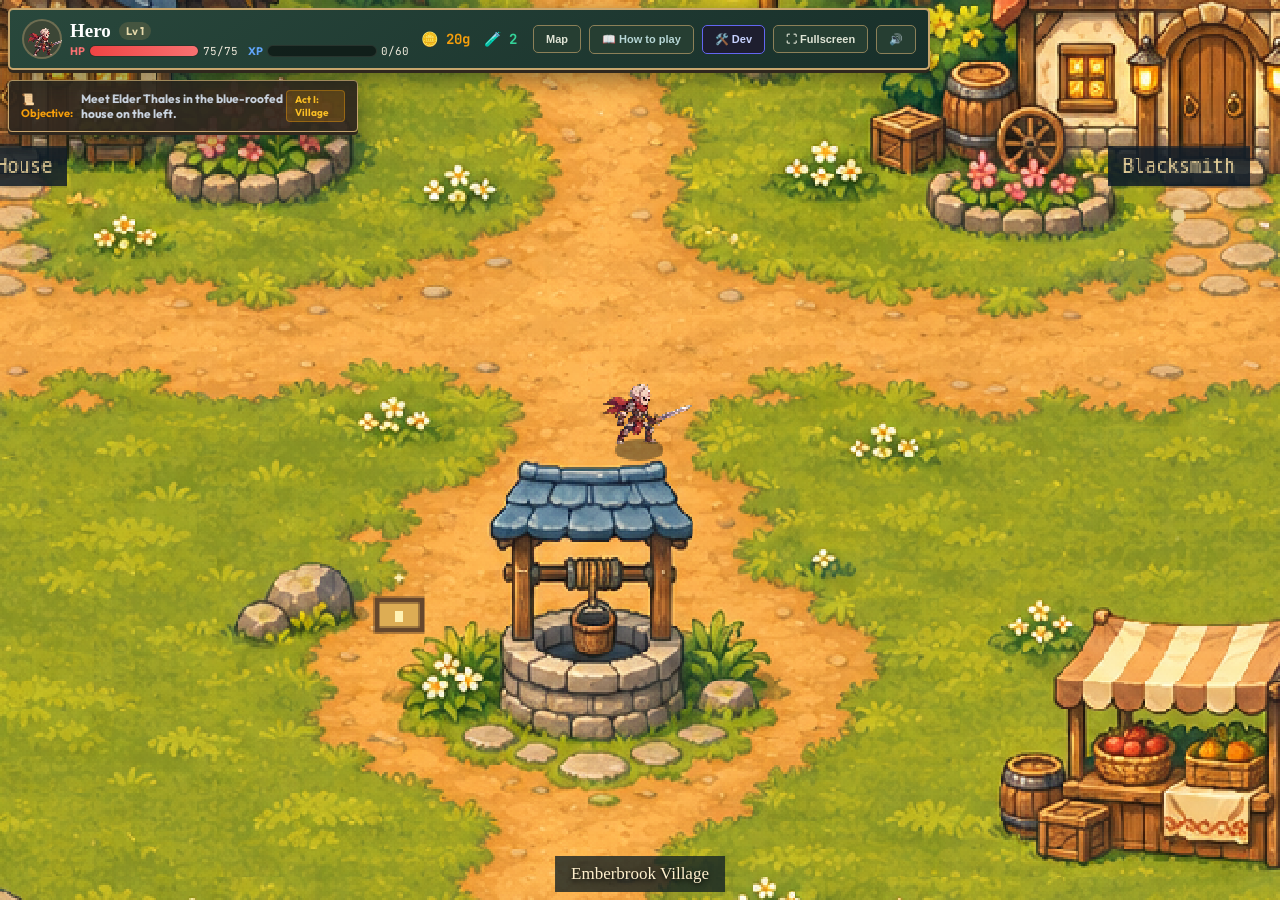
<file: index.html>
<!DOCTYPE html>
<html lang="en">

<head>
  <meta charset="UTF-8">
  <meta name="viewport" content="width=device-width, initial-scale=1.0, viewport-fit=cover">
  <title>Emberbrook: The Lost Harvest — Gameplay Prototype</title>
  <link rel="preconnect" href="https://fonts.googleapis.com">
  <link rel="preconnect" href="https://fonts.gstatic.com" crossorigin>
  <link
    href="https://fonts.googleapis.com/css2?family=Press+Start+2P&family=Outfit:wght@400;500;600;700;800&family=JetBrains+Mono:wght@400;600;700&display=swap"
    rel="stylesheet">
  <style>
    :root {
      --bg-dark: #0f141c;
      --bg-panel: #18202c;
      --bg-card: #222d3d;
      --border-color: #33445c;
      --primary: #3b82f6;
      --primary-glow: rgba(59, 130, 246, 0.4);
      --accent-gold: #f59e0b;
      --accent-red: #ef4444;
      --accent-green: #10b981;
      --accent-purple: #8b5cf6;
      --accent-cyan: #06b6d4;
      --text-main: #f1f5f9;
      --text-muted: #94a3b8;
    }

    * {
      box-sizing: border-box;
      margin: 0;
      padding: 0;
      user-select: none;
      -webkit-user-select: none;
      -webkit-tap-highlight-color: transparent;
    }

    body {
      background-color: var(--bg-dark);
      color: var(--text-main);
      font-family: 'Outfit', sans-serif;
      min-height: 100vh;
      display: flex;
      flex-direction: column;
      align-items: center;
      justify-content: flex-start;
      overflow-x: hidden;
    }

    /* Pixel Headers */
    .pixel-font {
      font-family: 'Press Start 2P', monospace;
      letter-spacing: 0.5px;
    }

    .mono-font {
      font-family: 'JetBrains Mono', monospace;
    }

    /* App Container */
    #game-container {
      width: 100%;
      max-width: 860px;
      padding: 12px;
      display: flex;
      flex-direction: column;
      gap: 12px;
    }

    /* Top Navigation / Stats Bar */
    .top-bar {
      background: var(--bg-panel);
      border: 2px solid var(--border-color);
      border-radius: 12px;
      padding: 10px 16px;
      display: flex;
      justify-content: space-between;
      align-items: center;
      flex-wrap: wrap;
      gap: 8px;
      box-shadow: 0 4px 12px rgba(0, 0, 0, 0.3);
    }

    .hero-summary {
      display: flex;
      align-items: center;
      gap: 12px;
    }

    .hero-avatar {
      font-size: 28px;
      background: var(--bg-card);
      border: 2px solid var(--border-color);
      width: 48px;
      height: 48px;
      border-radius: 10px;
      display: flex;
      align-items: center;
      justify-content: center;
    }

    .hero-meta {
      display: flex;
      flex-direction: column;
      gap: 2px;
    }

    .hero-name-row {
      display: flex;
      align-items: center;
      gap: 8px;
    }

    .hero-name {
      font-weight: 700;
      font-size: 16px;
      color: #fff;
    }

    .badge-level {
      background: var(--primary);
      color: white;
      font-size: 11px;
      padding: 2px 7px;
      border-radius: 20px;
      font-weight: 700;
    }

    .bars-row {
      display: flex;
      gap: 10px;
      align-items: center;
      font-size: 12px;
    }

    .stat-bar-container {
      width: 110px;
      height: 12px;
      background: rgba(0, 0, 0, 0.5);
      border-radius: 6px;
      overflow: hidden;
      border: 1px solid rgba(255, 255, 255, 0.15);
      position: relative;
    }

    .stat-bar-fill {
      height: 100%;
      transition: width 0.3s ease;
    }

    .hp-fill {
      background: linear-gradient(90deg, #ef4444, #f87171);
    }

    .xp-fill {
      background: linear-gradient(90deg, #3b82f6, #60a5fa);
    }

    .top-actions {
      display: flex;
      align-items: center;
      gap: 8px;
    }

    .btn {
      background: var(--bg-card);
      border: 1.5px solid var(--border-color);
      color: var(--text-main);
      padding: 7px 12px;
      border-radius: 8px;
      font-size: 13px;
      font-weight: 600;
      cursor: pointer;
      display: inline-flex;
      align-items: center;
      gap: 6px;
      transition: all 0.15s ease;
      touch-action: manipulation;
    }

    .btn:hover {
      background: #2a374a;
      border-color: #4b6284;
      transform: translateY(-1px);
    }

    .btn:active {
      transform: translateY(1px);
    }

    .btn-primary {
      background: #2563eb;
      border-color: #3b82f6;
      color: #fff;
      box-shadow: 0 0 10px var(--primary-glow);
    }

    .btn-primary:hover {
      background: #1d4ed8;
      border-color: #60a5fa;
    }

    .btn-accent {
      background: #b45309;
      border-color: #f59e0b;
      color: #fff;
    }

    .btn-accent:hover {
      background: #d97706;
    }

    .btn-math {
      background: #5b21b6;
      border-color: #8b5cf6;
      color: #e0e7ff;
    }

    .btn-math:hover {
      background: #6d28d9;
    }

    /* Quest Banner */
    .quest-banner {
      background: linear-gradient(90deg, rgba(30, 41, 59, 0.95), rgba(15, 23, 42, 0.95));
      border: 1px solid #334155;
      border-left: 4px solid var(--accent-gold);
      border-radius: 8px;
      padding: 8px 14px;
      display: flex;
      justify-content: space-between;
      align-items: center;
      font-size: 13px;
    }

    .quest-title {
      font-weight: 700;
      color: var(--accent-gold);
      display: flex;
      align-items: center;
      gap: 6px;
    }

    .quest-desc {
      color: #cbd5e1;
    }

    /* Main Viewport & Map */
    .viewport-card {
      background: var(--bg-panel);
      border: 2px solid var(--border-color);
      border-radius: 14px;
      padding: 12px;
      display: flex;
      flex-direction: column;
      align-items: center;
      gap: 12px;
      box-shadow: 0 8px 24px rgba(0, 0, 0, 0.4);
      position: relative;
    }

    #canvas-wrapper {
      position: relative;
      width: 100%;
      max-width: 720px;
      aspect-ratio: 12 / 9;
      background: #000;
      border-radius: 10px;
      overflow: hidden;
      border: 2px solid #2d3c52;
      box-shadow: inset 0 0 20px rgba(0, 0, 0, 0.8);
    }

    #gameCanvas {
      width: 100%;
      height: 100%;
      display: block;
      image-rendering: pixelated;
    }

    /* Interaction floating toast */
    #interact-toast {
      position: absolute;
      bottom: 16px;
      left: 50%;
      transform: translateX(-50%);
      background: rgba(15, 23, 42, 0.92);
      border: 2px solid var(--accent-gold);
      color: #fff;
      padding: 6px 14px;
      border-radius: 20px;
      font-size: 12px;
      font-weight: 700;
      pointer-events: none;
      display: none;
      align-items: center;
      gap: 6px;
      animation: bounce 1s infinite alternate;
      box-shadow: 0 4px 12px rgba(0, 0, 0, 0.6);
    }

    @keyframes bounce {
      0% {
        transform: translate(-50%, 0);
      }

      100% {
        transform: translate(-50%, -4px);
      }
    }

    /* Controls & Hotbar */
    .controls-panel {
      width: 100%;
      max-width: 720px;
      display: flex;
      justify-content: space-between;
      align-items: center;
      flex-wrap: wrap;
      gap: 12px;
      background: var(--bg-card);
      border: 1px solid var(--border-color);
      border-radius: 10px;
      padding: 10px 16px;
    }

    .key-hints {
      font-size: 12px;
      color: var(--text-muted);
      display: flex;
      align-items: center;
      gap: 12px;
      flex-wrap: wrap;
    }

    .kbd {
      background: #0f172a;
      border: 1px solid #475569;
      border-bottom: 2px solid #334155;
      padding: 2px 6px;
      border-radius: 4px;
      color: #e2e8f0;
      font-size: 11px;
      font-family: monospace;
      font-weight: bold;
    }

    /* On-Screen D-Pad for Mobile */
    .d-pad {
      display: grid;
      grid-template-columns: repeat(3, 44px);
      grid-template-rows: repeat(3, 44px);
      gap: 4px;
    }

    .d-btn {
      background: #1e293b;
      border: 1.5px solid #3b4b66;
      color: #fff;
      font-size: 16px;
      font-weight: bold;
      border-radius: 8px;
      display: flex;
      align-items: center;
      justify-content: center;
      cursor: pointer;
      touch-action: manipulation;
    }

    .d-btn:active {
      background: var(--primary);
    }

    /* MODAL WINDOWS (Forge, Battle, Math, Dialogue, Cast, Credits) */
    .modal-overlay {
      position: fixed;
      top: 0;
      left: 0;
      width: 100vw;
      height: 100vh;
      background: rgba(0, 0, 0, 0.85);
      backdrop-filter: blur(4px);
      display: none;
      align-items: center;
      justify-content: center;
      z-index: 1000;
      padding: 16px;
    }

    .modal-box {
      background: var(--bg-panel);
      border: 2px solid var(--border-color);
      border-radius: 16px;
      width: 100%;
      max-width: 680px;
      max-height: 90vh;
      overflow-y: auto;
      padding: 20px;
      display: flex;
      flex-direction: column;
      gap: 16px;
      box-shadow: 0 16px 36px rgba(0, 0, 0, 0.7);
      position: relative;
      animation: modalPop 0.2s cubic-bezier(0.16, 1, 0.3, 1);
    }

    @keyframes modalPop {
      0% {
        transform: scale(0.92);
        opacity: 0;
      }

      100% {
        transform: scale(1);
        opacity: 1;
      }
    }

    .modal-header {
      display: flex;
      justify-content: space-between;
      align-items: center;
      border-bottom: 1.5px solid var(--border-color);
      padding-bottom: 12px;
    }

    .modal-title {
      font-size: 18px;
      font-weight: 700;
      color: #fff;
      display: flex;
      align-items: center;
      gap: 8px;
    }

    .close-btn {
      background: transparent;
      border: none;
      color: var(--text-muted);
      font-size: 22px;
      cursor: pointer;
      padding: 4px 8px;
      border-radius: 6px;
    }

    .close-btn:hover {
      background: rgba(255, 255, 255, 0.1);
      color: #fff;
    }

    /* FORGE / OPTIMIZATION UI */
    .forge-slider-box {
      background: var(--bg-card);
      border: 1px solid var(--border-color);
      border-radius: 12px;
      padding: 16px;
      display: flex;
      flex-direction: column;
      gap: 12px;
    }

    .forge-split-row {
      display: flex;
      justify-content: space-between;
      font-size: 15px;
      font-weight: 700;
    }

    .slider-container {
      display: flex;
      flex-direction: column;
      gap: 8px;
    }

    input[type=range] {
      width: 100%;
      height: 10px;
      border-radius: 5px;
      background: #0f172a;
      outline: none;
      accent-color: var(--primary);
      cursor: pointer;
    }

    .forge-graph-container {
      background: #0b0f17;
      border: 1px solid #233145;
      border-radius: 10px;
      height: 180px;
      position: relative;
      overflow: hidden;
    }

    #forgeCanvas {
      width: 100%;
      height: 100%;
      display: block;
    }

    .telemetry-grid {
      display: grid;
      grid-template-columns: repeat(auto-fit, minmax(130px, 1fr));
      gap: 8px;
    }

    .telemetry-tile {
      background: #111827;
      border: 1px solid #1f2937;
      border-radius: 8px;
      padding: 8px 10px;
      display: flex;
      flex-direction: column;
      gap: 2px;
    }

    .telemetry-label {
      font-size: 11px;
      color: var(--text-muted);
      font-weight: 600;
    }

    .telemetry-val {
      font-family: 'JetBrains Mono', monospace;
      font-size: 14px;
      font-weight: 700;
      color: #38bdf8;
    }

    /* BATTLE UI */
    .battle-header {
      display: flex;
      justify-content: space-between;
      align-items: center;
      padding: 12px;
      background: rgba(0, 0, 0, 0.3);
      border-radius: 12px;
    }

    .combatant-card {
      display: flex;
      flex-direction: column;
      align-items: center;
      gap: 6px;
      width: 45%;
    }

    .combatant-sprite {
      font-size: 52px;
      filter: drop-shadow(0 6px 12px rgba(0, 0, 0, 0.6));
      animation: floatIdle 2s infinite ease-in-out;
    }

    @keyframes floatIdle {

      0%,
      100% {
        transform: translateY(0);
      }

      50% {
        transform: translateY(-6px);
      }
    }

    .combatant-name {
      font-weight: 700;
      font-size: 14px;
    }

    .combat-log {
      height: 80px;
      background: #0b0f17;
      border: 1px solid #1e293b;
      border-radius: 8px;
      padding: 8px 12px;
      overflow-y: auto;
      font-size: 12px;
      font-family: 'JetBrains Mono', monospace;
      display: flex;
      flex-direction: column;
      gap: 4px;
      color: #cbd5e1;
    }

    /* Timing Gauge */
    .timing-section {
      background: var(--bg-card);
      border: 2px solid var(--border-color);
      border-radius: 12px;
      padding: 16px;
      display: flex;
      flex-direction: column;
      gap: 12px;
      align-items: center;
    }

    .gauge-track-container {
      width: 100%;
      height: 36px;
      background: #0b0f17;
      border: 2px solid #334155;
      border-radius: 18px;
      position: relative;
      overflow: hidden;
      box-shadow: inset 0 2px 8px rgba(0, 0, 0, 0.7);
    }

    .gauge-sweet-spot {
      position: absolute;
      left: 45%;
      width: 10%;
      top: 0;
      height: 100%;
      background: rgba(16, 185, 129, 0.35);
      border-left: 2px dashed #10b981;
      border-right: 2px dashed #10b981;
      pointer-events: none;
      display: flex;
      align-items: center;
      justify-content: center;
      font-size: 10px;
      color: #34d399;
      font-weight: bold;
    }

    .gauge-fill-bar {
      height: 100%;
      width: 0%;
      background: linear-gradient(90deg, #3b82f6, #8b5cf6, #ec4899);
      transition: width 0.03s linear;
      border-radius: 18px;
    }

    .gauge-needle {
      position: absolute;
      top: -4px;
      bottom: -4px;
      width: 6px;
      background: #fbbf24;
      box-shadow: 0 0 10px #fbbf24;
      left: 0%;
      transform: translateX(-50%);
      border-radius: 3px;
    }

    .battle-actions {
      display: flex;
      gap: 12px;
      width: 100%;
      justify-content: center;
    }

    .battle-btn {
      flex: 1;
      padding: 14px 16px;
      font-size: 15px;
      font-weight: 700;
      border-radius: 10px;
      border: none;
      cursor: pointer;
      display: flex;
      align-items: center;
      justify-content: center;
      gap: 8px;
      box-shadow: 0 4px 10px rgba(0, 0, 0, 0.3);
      touch-action: manipulation;
    }

    .strike-btn {
      background: linear-gradient(135deg, #ef4444, #dc2626);
      color: #fff;
    }

    .strike-btn:hover {
      background: #b91c1c;
    }

    .tap-strike-btn {
      background: linear-gradient(135deg, #f59e0b, #d97706);
      color: #fff;
      font-size: 17px;
      box-shadow: 0 0 15px rgba(245, 158, 11, 0.6);
      animation: pulseBtn 0.8s infinite alternate;
    }

    @keyframes pulseBtn {
      0% {
        transform: scale(1);
      }

      100% {
        transform: scale(1.02);
      }
    }

    .potion-btn {
      background: linear-gradient(135deg, #10b981, #059669);
      color: #fff;
    }

    .potion-btn:hover {
      background: #047857;
    }

    /* MATHEMATICAL WORKED PROOF ACCORDIONS */
    .proof-card {
      background: #0f172a;
      border: 1px solid #1e293b;
      border-radius: 10px;
      padding: 14px;
      display: flex;
      flex-direction: column;
      gap: 10px;
      font-size: 13px;
      line-height: 1.6;
    }

    .proof-step {
      background: #1e293b;
      border-left: 3px solid var(--primary);
      padding: 8px 12px;
      border-radius: 0 6px 6px 0;
      font-family: 'JetBrains Mono', monospace;
      color: #e2e8f0;
      font-size: 12px;
    }

    .tag-chip {
      display: inline-block;
      padding: 2px 8px;
      border-radius: 12px;
      font-size: 11px;
      font-weight: 700;
    }

    .tag-blue {
      background: rgba(59, 130, 246, 0.2);
      color: #60a5fa;
      border: 1px solid rgba(59, 130, 246, 0.4);
    }

    .tag-green {
      background: rgba(16, 185, 129, 0.2);
      color: #34d399;
      border: 1px solid rgba(16, 185, 129, 0.4);
    }

    .tag-amber {
      background: rgba(245, 158, 11, 0.2);
      color: #fbbf24;
      border: 1px solid rgba(245, 158, 11, 0.4);
    }

    /* CAST SCREEN INPUTS */
    .cast-row {
      display: flex;
      align-items: center;
      gap: 10px;
      background: var(--bg-card);
      border: 1px solid var(--border-color);
      border-radius: 8px;
      padding: 8px 12px;
    }

    .cast-emoji-input {
      font-size: 20px;
      width: 44px;
      height: 40px;
      text-align: center;
      background: #0f172a;
      border: 1px solid #334155;
      border-radius: 6px;
      color: #fff;
    }

    .cast-name-input {
      flex: 1;
      height: 40px;
      background: #0f172a;
      border: 1px solid #334155;
      border-radius: 6px;
      padding: 0 10px;
      color: #fff;
      font-weight: 600;
      font-family: inherit;
    }

    /* Floaty damage numbers */
    .float-dmg {
      position: absolute;
      font-weight: 800;
      font-size: 22px;
      pointer-events: none;
      animation: floatUpFade 1s forwards ease-out;
      z-index: 50;
      text-shadow: 0 2px 4px #000;
    }

    @keyframes floatUpFade {
      0% {
        opacity: 1;
        transform: translate(-50%, 0) scale(1);
      }

      50% {
        transform: translate(-50%, -24px) scale(1.2);
      }

      100% {
        opacity: 0;
        transform: translate(-50%, -48px) scale(0.9);
      }
    }

    /* Responsive adjustments */
    @media (max-width: 600px) {
      .top-bar {
        padding: 8px 10px;
      }

      .bars-row {
        flex-direction: column;
        align-items: flex-start;
        gap: 4px;
      }

      .stat-bar-container {
        width: 90px;
      }

      .d-pad {
        margin: 0 auto;
      }

      .key-hints {
        display: none;
      }
    }
  </style>
  <link rel="stylesheet" href="rpg.css?v=emberbrook-regions-1">
</head>

<body>

  <div id="game-container">
    <div class="game-masthead"><div><span class="eyebrow">A VILLAGE WORTH FIGHTING FOR</span><h1>Emberbrook<span>THE LOST HARVEST</span></h1></div><span class="edition-mark">GAMEPLAY PROTOTYPE</span></div>
    <!-- TOP HEADER / PLAYER STATS -->
    <header class="top-bar">
      <div class="hero-summary">
        <div id="ui-hero-avatar" class="hero-avatar">🗡️</div>
        <div class="hero-meta">
          <div class="hero-name-row">
            <span id="ui-hero-name" class="hero-name">Hero</span>
            <span id="ui-hero-lvl" class="badge-level">Lv 1</span>
          </div>
          <div class="bars-row">
            <div style="display: flex; align-items: center; gap: 4px;">
              <span style="font-size: 11px; color:#f87171; font-weight:700;">HP</span>
              <div class="stat-bar-container">
                <div id="ui-hp-bar" class="stat-bar-fill hp-fill" style="width: 100%;"></div>
              </div>
              <span id="ui-hp-text" class="mono-font" style="font-size: 11px;">75/75</span>
            </div>
            <div style="display: flex; align-items: center; gap: 4px;">
              <span style="font-size: 11px; color:#60a5fa; font-weight:700;">XP</span>
              <div class="stat-bar-container">
                <div id="ui-xp-bar" class="stat-bar-fill xp-fill" style="width: 0%;"></div>
              </div>
              <span id="ui-xp-text" class="mono-font" style="font-size: 11px;">0/60</span>
            </div>
          </div>
        </div>
      </div>

      <!-- Inventory & Actions -->
      <div class="top-actions">
        <div class="mono-font" style="display: flex; align-items: center; gap: 4px; font-weight: 700; font-size: 14px; margin-right: 6px;">
          <span style="color: var(--accent-gold);">🪙 <span id="ui-gold-text">0</span>g</span>
          <span id="ui-debt-badge" style="display: none; color: #f87171; font-size: 11px; background: rgba(239,68,68,0.2); padding: 1px 6px; border-radius: 4px; border: 1px solid rgba(239,68,68,0.4);" title="Village Blacksmith Debt">(Debt: <span id="ui-debt-text">0</span>g)</span>
        </div>
        <div class="mono-font" style="color: #34d399; font-weight: 700; font-size: 14px; margin-right: 8px;">
          🧪 <span id="ui-potions-text">2</span>
        </div>

        <button id="btn-forge" class="btn btn-accent" title="Paused course draft" hidden>
          ⚔️ Forge <span id="ui-forge-ratio" class="mono-font" style="font-size:11px;">[5:5]</span>
        </button>
        <button id="btn-map" class="btn" title="Open region map (M)">Map</button>
        <button id="btn-guide" class="btn btn-math" title="Controls, travel, and battles">
          📖 How to play
        </button>
        <button id="btn-dev" class="btn" style="background: #1e1e2f; border-color: #6366f1; color: #c7d2fe;" title="Open Developer & Instructor Debug Panel">
          🛠️ Dev
        </button>
        <button id="btn-fullscreen" class="btn" title="Toggle fullscreen">⛶ Fullscreen</button>
        <button id="btn-sound" class="btn" title="Toggle audio">
          🔊
        </button>
      </div>
    </header>

    <!-- QUEST PROGRESSION BANNER -->
    <section class="quest-banner">
      <div class="quest-title">
        <span>📜 Objective:</span>
        <span id="ui-quest-text" class="quest-desc">Talk to the Village Elder to receive your quest.</span>
      </div>
      <div id="ui-boss-badge" class="tag-chip tag-amber">Act I: The Village</div>
    </section>

    <!-- CONTINUOUS WORLD VIEWPORT -->
    <main class="viewport-card">
      <div id="canvas-wrapper">
        <canvas id="gameCanvas" width="960" height="640" aria-label="Explorable RPG world"></canvas>
        <div class="location-plaque"><span class="eyebrow">YOU ARE EXPLORING</span><strong id="location-name">Emberbrook Village</strong><span id="location-description">A quiet refuge beneath the mountains</span></div>
        <div class="touch-controls"><div id="joystick" role="group" aria-label="Movement joystick"><span class="joystick-ring"></span><span id="joystick-knob"></span></div><button id="d-action" class="interact-button">Action</button></div>
        <div id="interact-toast">
          <kbd class="interaction-key">E</kbd><span id="toast-icon">💬</span> <span id="toast-msg">Press [SPACE] or tap to talk</span>
        </div>
      </div>

      <div class="explore-footer"><span>WASD / arrows to move · E / Space to interact</span><span>Follow the marked paths to discover new regions.</span></div>
    </main>

  <!-- ========================================================================= -->
  <!-- MODAL 1: THE FORGE (CALCULUS OPTIMIZATION ENGINE)                         -->
  <!-- ========================================================================= -->
  <div id="modal-forge" class="modal-overlay" hidden>
    <div class="modal-box">
      <div class="modal-header">
        <div class="modal-title">
          <span>🔥 Blacksmith's Calculus Forge</span>
          <span class="tag-chip tag-blue">Optimization Mechanic</span>
        </div>
        <button class="close-btn" data-close="modal-forge">&times;</button>
      </div>

      <p style="font-size: 13px; color: var(--text-muted); line-height: 1.5;">
        Split your <strong>10 attribute points</strong> between ⚔️ <strong>Strength (x)</strong> and 🔮 <strong>Focus
          (10 − x)</strong>.
        Damage = 6 × Strength × Focus: <strong>D(x) = 60x − 6x²</strong>. An even split gives the most damage.
      </p>

      <!-- Slider & Allocation -->
      <div class="forge-slider-box">
        <div class="forge-split-row">
          <span style="color: #f87171;">⚔️ Strength (x): <span id="forge-str-val" class="mono-font">5.0</span></span>
          <span style="color: #a78bfa;">🔮 Focus (10 − x): <span id="forge-foc-val" class="mono-font">5.0</span></span>
        </div>

        <div class="slider-container">
          <input type="range" id="forge-slider" min="0" max="10" step="0.1" value="5.0">
          <div style="display: flex; justify-content: space-between; font-size: 11px; color: var(--text-muted);">
            <span>0 (Pure Focus)</span>
            <span>Best split: 5 Strength / 5 Focus</span>
            <span>10 (Pure Strength)</span>
          </div>
        </div>

        <div style="display: flex; gap: 8px; justify-content: flex-end;">
          <button id="btn-forge-optimal" class="btn btn-primary" style="font-size: 12px;">
            ⭐ Use best split (5 / 5)
          </button>
        </div>
      </div>

      <!-- Live Curve & Tangent Vector Canvas -->
      <div class="forge-graph-container">
        <canvas id="forgeCanvas" width="600" height="180"></canvas>
      </div>

      <!-- Live Telemetry Readout -->
      <div class="telemetry-grid">
        <div class="telemetry-tile">
          <span class="telemetry-label">Damage D(x)</span>
          <span id="tel-power" class="telemetry-val">150.0</span>
        </div>
        <div class="telemetry-tile">
          <span class="telemetry-label">Slope D′(x) = 60 − 12x</span>
          <span id="tel-slope" class="telemetry-val">0.0</span>
        </div>
        <div class="telemetry-tile">
          <span class="telemetry-label">Curve D″(x) = −12</span>
          <span id="tel-concavity" class="telemetry-val">-12.0</span>
        </div>
        <div class="telemetry-tile">
          <span class="telemetry-label">What to do</span>
          <span id="tel-status" class="telemetry-val" style="color: #fbbf24;">Best split</span>
        </div>
      </div>

      <div
        style="display: flex; justify-content: space-between; align-items: center; border-top: 1px solid var(--border-color); padding-top: 12px;">
        <span style="font-size: 12px; color: var(--text-muted);">Changes save instantly to character build.</span>
        <button class="btn btn-primary" data-close="modal-forge">Save & Return</button>
      </div>
    </div>
  </div>

  <!-- ========================================================================= -->
  <!-- MODAL 2: TURN-BASED TIMING BATTLE                                         -->
  <!-- ========================================================================= -->
  <div id="modal-battle" class="modal-overlay">
    <div class="modal-box" style="max-width: 800px;">
      <div class="battle-heading"><span class="eyebrow">STAND YOUR GROUND</span><strong>Encounter</strong><span>Read the enemy. Time your strike. Protect the harvest.</span></div>
      <canvas id="battle-scene" width="720" height="280" aria-label="Animated battle scene"></canvas>
      <div class="battle-header">
        <!-- Player Card -->
        <div class="combatant-card">
          <div id="battle-player-sprite" class="combatant-sprite">🗡️</div>
          <span id="battle-player-name" class="combatant-name">Hero</span>
          <div class="stat-bar-container" style="width: 100%;">
            <div id="battle-player-hp-bar" class="stat-bar-fill hp-fill" style="width: 100%;"></div>
          </div>
          <span id="battle-player-hp-text" class="mono-font" style="font-size: 11px;">75 / 75 HP</span>
        </div>

        <div style="font-weight: 800; font-size: 20px; color: #f87171;">VS</div>

        <!-- Enemy Card -->
        <div class="combatant-card">
          <div id="battle-enemy-sprite" class="combatant-sprite">🟢</div>
          <span id="battle-enemy-name" class="combatant-name">Forest Slime</span>
          <div class="stat-bar-container" style="width: 100%;">
            <div id="battle-enemy-hp-bar" class="stat-bar-fill hp-fill" style="width: 100%;"></div>
          </div>
          <span id="battle-enemy-hp-text" class="mono-font" style="font-size: 11px;">120 / 120 HP</span>
        </div>
      </div>

      <!-- Active Status Debuffs Row -->
      <div id="battle-debuffs-row" style="display: flex; gap: 8px; flex-wrap: wrap; justify-content: center; min-height: 24px; padding: 2px 0;">
        <span style="font-size: 11px; color: var(--text-muted);">Status: Normal</span>
      </div>

      <!-- Battle Log -->
      <div id="battle-log" class="combat-log">
        <div>⚔️ Battle started! Prepare your strike timing...</div>
      </div>

      <!-- S-Curve Timing Gauge -->
      <div class="timing-section">
        <div style="display: flex; justify-content: space-between; width: 100%; font-size: 12px;">
          <span style="font-weight: 700; color: #e2e8f0;">⚡ Charge, then release at the center!</span>
          <span id="battle-timer-val" class="mono-font" style="color: var(--accent-gold);">t = 0.00s</span>
        </div>

        <div class="gauge-track-container" id="gauge-container">
          <div class="gauge-fill-bar" id="gauge-fill"></div>
          <div class="gauge-sweet-spot" title="The gauge moves fastest at the center">BEST</div>
          <div class="gauge-needle" id="gauge-needle"></div>
        </div>

        <div
          style="display: flex; justify-content: space-between; width: 100%; font-size: 11px; color: var(--text-muted);">
          <span>Start</span>
          <span style="color: #34d399; font-weight: 700;">Halfway = strongest hit</span>
          <span>Too late</span>
        </div>
      </div>

      <div id="battle-items" class="battle-inventory" hidden><div><img src="assets/game/loot_essentials_24/assets/png/potions/health_potion.png" alt=""><span><strong>Healing potion × <span id="item-potion-count">2</span></strong><small>Restore 40 HP · uses your turn</small></span></div><button id="btn-use-potion" class="btn btn-primary">Use potion</button><button id="btn-items-back" class="btn">Back</button></div>
      <!-- Battle Action Buttons -->
      <div id="enemy-intent" class="enemy-intent"></div>
      <div class="battle-actions">
        <button id="btn-battle-strike" class="battle-btn strike-btn">
          ⚔ Attack
        </button>
        <button id="btn-battle-tap" class="battle-btn tap-strike-btn" style="display: none;">
          🎯 RELEASE NOW!
        </button>
        <button id="btn-battle-guard" class="battle-btn guard-btn">◇ Guard</button>
        <button id="btn-battle-potion" class="battle-btn potion-btn">
          ▣ Item (<span id="battle-potion-count">2</span>)
        </button>
        <button id="btn-battle-run" class="battle-btn run-btn" title="75% escape chance against forest enemies; guardians block escape">↗ Run</button>
      </div>
      <p class="battle-help">Attack at the center for a critical hit. Guard reduces the next direct hit and powers up your next attack.</p>
    </div>
  </div>

  <!-- ========================================================================= -->
  <!-- MODAL 3: 🔬 MATH VIEW & ORAL DEFENSE WORKED EXAMPLE                       -->
  <!-- ========================================================================= -->
  <div id="modal-math" class="modal-overlay" hidden>
    <div class="modal-box" style="max-width: 760px;">
      <div class="modal-header">
        <div class="modal-title">
          <span>Paused calculus draft — awaiting group discussion</span>
          <span class="tag-chip tag-green">Not used in this prototype</span>
        </div>
        <button class="close-btn" data-close="modal-math">&times;</button>
      </div>

      <div style="display: flex; flex-direction: column; gap: 14px;">
        <!-- Section A: The Forge Proof -->
        <div class="proof-card">
          <div style="display: flex; justify-content: space-between; align-items: center;">
            <strong style="color: #38bdf8; font-size: 15px;">Part I: The Forge Optimization (Global Maxima & 2nd
              Derivative)</strong>
            <span class="tag-chip tag-blue">Core Mechanic</span>
          </div>
          <p>A derivative tells you how damage changes when you add Strength. Split 10 points between Strength x and Focus (10 − x).</p>
          <div class="proof-step">1. Damage: D(x) = 6x(10 − x) = 60x − 6x².</div>
          <div class="proof-step">2. Differentiate term by term: 60x becomes 60; −6x² becomes −12x. So D′(x) = 60 − 12x.</div>
          <div class="proof-step">3. Find the flat point: 60 − 12x = 0, so x = 5. Put 5 points in Strength and 5 in Focus.</div>
          <div class="proof-step">4. Check the peak: D″(x) = −12. The curve bends downward. D(0) = D(10) = 0, so D(5) = 150 is the highest damage on [0, 10].</div>
          <div class="proof-step">5. Try it: at x = 3, D = 126 and D′ = +24 (add Strength). At x = 7, D = 126 and D′ = −24 (add Focus). At x = 5, D′ = 0 and damage is 150.</div>
        </div>
        <div class="proof-card">
          <strong style="color: #a78bfa; font-size: 15px;">Part II: Release halfway through the charge</strong>
          <p>Let T be the charge duration in seconds and u = t/T be the fraction of time elapsed. For a normal 4-second charge, halfway is 2 seconds.</p>
          <div class="proof-step">1. Gauge fill: R(t) = 3(t/T)² − 2(t/T)³. It starts at 0 and ends at 1.</div>
          <div class="proof-step">2. Fill speed: R′(t) = 6u(1 − u)/T. Acceleration: R″(t) = (6 − 12u)/T².</div>
          <div class="proof-step">3. Set R″ = 0: 6 − 12u = 0, so u = 1/2. Before halfway the speed increases; after halfway it decreases. The center is the inflection point and the fastest fill.</div>
          <div class="proof-step">4. Timing score = R′ / maximum R′ = 4u(1 − u). Damage multiplier = 0.5 + 1.5 × score. At halfway it is 2×; at either end it is 0.5×.</div>
          <div class="proof-step">5. At Level 1 with a 5/5 build, a center hit deals 150 × 0.6 × 2 = 180 damage. An end hit deals 45. Your build and timing both matter!</div>
        </div>
      </div>
    </div>
  </div>

    <!-- ========================================================================= -->
    <!-- MODAL 5: NPC DIALOGUE & SHOP                                              -->
    <!-- ========================================================================= -->
    <div id="modal-dialogue" class="modal-overlay">
      <div class="modal-box" style="max-width: 520px;">
        <div class="modal-header">
          <div class="modal-title">
            <span id="dlg-avatar" style="font-size: 24px;">🧙‍♂️</span>
            <span id="dlg-speaker">Village Elder</span>
          </div>
          <button class="close-btn" data-close="modal-dialogue">&times;</button>
        </div>

        <p id="dlg-text" style="font-size: 14px; line-height: 1.6; color: #f1f5f9; min-height: 50px;">
          Greetings traveler...
        </p>

        <div id="dlg-shop-options" style="display: none; flex-direction: column; gap: 8px;">
          <button id="btn-shop-heal" class="btn btn-accent" style="justify-content: space-between;">
            <span>💖 Full Rest & Heal Wounds</span>
            <span style="color: #34d399; font-weight: bold;">FREE</span>
          </button>
          <button id="btn-shop-potion" class="btn" style="justify-content: space-between;">
            <span>🧪 Purchase Healing Potion (+40 HP)</span>
            <span class="mono-font" style="color: var(--accent-gold); font-weight: bold;">20g</span>
          </button>
          <button id="btn-shop-debt-potion" class="btn" style="justify-content: space-between; border-color: #ef4444; color: #fca5a5; display: none;">
            <span>💳 Buy Potion on Credit (+20g Village Debt)</span>
            <span class="mono-font" style="color: #f87171; font-weight: bold;">Credit</span>
          </button>
          <button id="btn-shop-repay-debt" class="btn" style="justify-content: space-between; border-color: #f59e0b; color: #fde68a; display: none;">
            <span>💰 Repay Village Debt</span>
            <span id="shop-debt-repay-val" class="mono-font" style="color: var(--accent-gold); font-weight: bold;">0g</span>
          </button>
        </div>

        <div style="display: flex; justify-content: flex-end; gap: 8px; margin-top: 8px;">
          <button class="btn btn-primary" data-close="modal-dialogue">Continue</button>
        </div>
      </div>
    </div>

    <!-- ========================================================================= -->
    <!-- MODAL 6: VICTORY & GAME OVER SCREENS                                      -->
    <!-- ========================================================================= -->
    <div id="modal-victory" class="modal-overlay">
      <div class="modal-box" style="max-width: 600px; text-align: center;">
        <div style="font-size: 64px;">🏆🎉</div>
        <h2 class="pixel-font" style="color: var(--accent-gold); font-size: 18px; margin-top: 10px;">VILLAGE SAVED!</h2>
        <p style="font-size: 14px; color: #cbd5e1; margin-top: 8px;">
          The Ember Dragon has fallen and the stolen harvest is home. The people of Emberbrook can
          rebuild their fields and face the winter together.
        </p>

        <div class="proof-card" style="text-align: left; margin-top: 14px;">
          <div style="font-weight: 700; color: #38bdf8;">Your adventure:</div>
          <div id="victory-stats" class="mono-font" style="font-size: 12px; margin-top: 6px; line-height: 1.8;">
            <!-- Filled by JS -->
          </div>
        </div>

        <div style="margin-top: 16px; display: flex; justify-content: center; gap: 10px;">
          <button class="btn btn-primary" id="btn-victory-village">Return to village</button>
          <button class="btn" data-close="modal-victory">Explore World</button>
        </div>
      </div>
    </div>

    <!-- ========================================================================= -->
    <!-- MODAL 7: DEV / DEBUG TOOLS & INSTRUCTOR CONTROLS                          -->
    <!-- ========================================================================= -->
    <div id="modal-dev" class="modal-overlay">
      <div class="modal-box" style="max-width: 620px;">
        <div class="modal-header">
          <div class="modal-title">
            <span>🛠️ Developer & Instructor Debug Panel</span>
            <span class="tag-chip tag-blue">Debug Mode</span>
          </div>
          <button class="close-btn" data-close="modal-dev">&times;</button>
        </div>

        <p style="font-size: 13px; color: var(--text-muted); line-height: 1.5;">
          Use these tools to test encounters, monster movement, status effects, and the village shop.
        </p>

        <!-- Toggle Controls -->
        <div style="display: grid; grid-template-columns: repeat(auto-fit, minmax(180px, 1fr)); gap: 10px;">
          <div class="telemetry-tile" style="padding: 12px; cursor: pointer;" id="dev-toggle-god">
            <span class="telemetry-label">Invincibility (God Mode)</span>
            <span id="dev-val-god" class="telemetry-val" style="color: #ef4444;">OFF</span>
          </div>
          <div class="telemetry-tile" style="padding: 12px; cursor: pointer;" id="dev-toggle-freeze">
            <span class="telemetry-label">Freeze Monster AI</span>
            <span id="dev-val-freeze" class="telemetry-val" style="color: #10b981;">OFF (Moving)</span>
          </div>
          <div class="telemetry-tile" style="padding: 12px; cursor: pointer;" id="dev-toggle-debuffs">
            <span class="telemetry-label">Combat Debuffs</span>
            <span id="dev-val-debuffs" class="telemetry-val" style="color: #38bdf8;">ACTIVE</span>
          </div>
        </div>

        <!-- Teleport Shortcuts -->
        <div class="proof-card">
          <strong style="color: #38bdf8;">🚀 Instant Map Warp (Teleport)</strong>
          <div style="display: flex; gap: 8px; flex-wrap: wrap; margin-top: 6px;">
            <button class="btn" id="dev-warp-village">Emberbrook</button>
            <button class="btn" id="dev-warp-forest">Whispering Forest</button>
            <button class="btn" id="dev-warp-cave">Stonebound Cavern</button>
            <button class="btn" id="dev-warp-volcano">Ember Summit</button>
          </div>
        </div>

        <!-- Level & Economy Overrides -->
        <div class="proof-card">
          <strong style="color: #fbbf24;">⚡ Level, Gold & Debt Overrides</strong>
          <div style="display: flex; gap: 8px; flex-wrap: wrap; margin-top: 6px;">
            <button class="btn" id="dev-btn-lvl1">Set Lv 1</button>
            <button class="btn" id="dev-btn-lvl3">Set Lv 3 (Golem Ready)</button>
            <button class="btn" id="dev-btn-lvl5">Set Lv 5 (Dragon Ready)</button>
            <button class="btn" id="dev-btn-lvl8">Set Lv 8 (Max)</button>
            <button class="btn btn-accent" id="dev-btn-gold">+100 Gold 🪙</button>
            <button class="btn" style="border-color: #ef4444; color: #f87171;" id="dev-btn-cleardebt">Clear Debt 💳</button>
          </div>
        </div>

        <div style="display: flex; justify-content: flex-end;">
          <button class="btn btn-primary" data-close="modal-dev">Close Panel</button>
        </div>
      </div>
    </div>


  <div id="modal-report" class="modal-overlay">
    <div class="modal-box battle-report">
      <span class="eyebrow">ENCOUNTER COMPLETE</span><h2 id="report-title">Battle won</h2>
      <p id="report-enemy"></p><div id="report-rewards" class="report-rewards"></div><p id="report-strikes"></p>
      <div class="report-actions"><button id="btn-report-details" class="btn btn-math">Battle details</button><button id="btn-report-continue" class="btn btn-primary">Continue adventure</button></div>
      <div id="report-details" class="report-math" hidden></div>
    </div>
  </div>

  <div id="modal-region-map" class="modal-overlay">
    <div class="modal-box atlas" role="dialog" aria-labelledby="atlas-title">
      <div class="modal-header"><div class="modal-title" id="atlas-title">Emberbrook trail map</div>
        <button class="close-btn" data-close="modal-region-map" aria-label="Close map">×</button>
      </div>
      <div class="atlas-route">
        <div class="atlas-region atlas-cave"><i aria-hidden="true">◆</i><strong>Stonebound Cavern</strong><small id="map-state-cave"></small></div>
        <div class="atlas-region atlas-summit"><i aria-hidden="true">▲</i><strong>Ember Summit</strong><small id="map-state-volcano"></small></div>
        <div class="atlas-region atlas-forest"><i aria-hidden="true">♠</i><strong>Whispering Forest</strong><small id="map-state-forest"></small></div>
        <div class="atlas-region atlas-village"><i aria-hidden="true">⌂</i><strong>Emberbrook</strong><small id="map-state-village"></small></div>
      </div>
      <p>Follow the forest trail to the fork. The cavern is northwest and the summit is northeast.</p>
      <button class="btn btn-primary" data-close="modal-region-map">Return to game</button>
    </div>
  </div>
  <div id="modal-guide" class="modal-overlay">
    <div class="modal-box" style="max-width: 620px;">
      <div class="modal-header">
        <div class="modal-title">Your first steps in Emberbrook</div>
        <button class="close-btn" data-close="modal-guide" aria-label="Close guide">&times;</button>
      </div>
      <div class="proof-card"><strong>Explore and talk</strong><p>Hold WASD or the arrow keys, or drag the joystick. Press E / Space or Action near someone to talk or fight. Walk through the marked doorways to travel.</p></div>
      <div class="proof-card"><strong>Start with the village</strong><p>Visit the Elder in the blue-roofed house on the left. The blacksmith in the red-roofed house heals you for free and sells potions.</p></div>
      <div class="proof-card"><strong>Read the enemy. Time your strike. Protect the harvest.</strong><p>Attack starts a charge: release at the center for a strong hit. Item opens your potions; each restores 40 HP and uses a turn. Run can escape forest monsters, but guardians block your way.</p></div>
      <div class="proof-card"><strong>Bring the harvest home</strong><p>Follow the north path into Whispering Forest. Reach Level 3 for the northwest cavern. Defeat its Golem, reach Level 5, then take the northeast path to Ember Summit.</p></div>
      <div class="proof-card"><strong>If you fall</strong><p>You return to the village with full health and lose half your gold. Your level and quest progress stay with you. After an encounter, Battle details shows how your attacks went.</p></div>
      <button class="btn btn-primary" data-close="modal-guide">Back to the adventure</button>
    </div>
  </div>

    <div id="game-notice" role="status" aria-live="polite" hidden></div>
  </div>
    <script src="world.js?v=emberbrook-regions-1"></script>
    <script src="combat.js?v=emberbrook-regions-1"></script>
    <script src="art-direction.js?v=emberbrook-regions-1"></script>
    <script src="game.js?v=emberbrook-regions-1"></script>
</body>

</html>
</file>
<file: rpg.css>
/* Explorer's Edition: restrained fantasy chrome around the pixel-art world. */
:root { --bg-dark:#0e171c; --bg-panel:#172329; --bg-card:#213036; --border-color:#3d4b4b; --primary:#d2b77f; --text-main:#eee9db; --text-muted:#acb5ac; }
body { background:radial-gradient(ellipse at 50% 0,#26362e 0,#101b20 55%,#0a1318 100%); color:var(--text-main); min-height:100vh; }
#game-container { max-width:1160px; padding:24px 24px 32px; gap:0; }
.game-masthead { display:flex; align-items:center; justify-content:space-between; padding:0 4px 22px; gap:12px; }
.eyebrow { display:block; font:600 9px 'JetBrains Mono',monospace; letter-spacing:2px; color:#c4ad7b; }
h1 { font-family:Georgia,serif; font-size:34px; letter-spacing:0.4px; font-weight:normal; line-height:1.2; margin-top:6px; color:#f0e8d5; }
h1 span { display:block; margin-top:9px; font:500 9px 'JetBrains Mono',monospace; letter-spacing:2px; color:#8ca39b; }
.edition-mark { font:9px monospace; letter-spacing:2px; color:#899b91; border:1px solid #64736366; padding:9px 12px; }
.top-bar { background:#1b282bd9; border:1px solid #59634c66; border-bottom:0; border-radius:10px 10px 0 0; box-shadow:none; padding:13px 18px; gap:12px; }
.hero-avatar { border-color:#b8a77a66; background:#3c4636; border-radius:50%; width:40px;height:40px; }
.hero-avatar { background-image:url('assets/game/kiro_2.0/spritesheets/spr_kiro2_0_idle_strip35.png');background-size:2240px 64px;background-position:-12px -12px;color:transparent;image-rendering:pixelated; }
.hero-name { font-family:Georgia,serif; font-size:19px; }
.btn { border-radius:5px; background:#263431; border-color:#536152; color:#e0e5d6; font-size:11px; box-shadow:none; }
.btn:hover { background:#35463d; border-color:#b7a16d; transform:translateY(-1px); }
.btn-primary { color:#18251f; background:#cdb27b; border-color:#dbc38d; }
.btn-primary:hover { background:#e1cb99; color:#18251f; }
.btn-accent { color:#e8c98a; border-color:#96805277; background:#4a422966; }
.btn-math { background:#253a40; border-color:#567177; color:#b7d7d7; }
.badge-level { background:#455540; color:#e7d9aa; }
.tag-chip { border-radius:4px; font-size:10px; }
.quest-banner { border:1px solid #59634c66; border-radius:0; background:#202d29; padding:11px 18px; box-shadow:none; }
.quest-title { font-size:11px; gap:8px; }.quest-desc { font-size:12px; }
.viewport-card { border:1px solid #59634c66; border-top:0; border-radius:0 0 10px 10px; background:#162424; padding:8px; box-shadow:0 20px 65px #0006; overflow:hidden; }
#canvas-wrapper { position:relative; border:0; width:100%; overflow:hidden; border-radius:3px; background:#122221; }
#gameCanvas { display:block; width:100%; height:auto; aspect-ratio:3/2; image-rendering:pixelated; touch-action:none; }
.location-plaque { position:absolute; top:17px;left:18px;display:flex;flex-direction:column;gap:5px;pointer-events:none; text-shadow:0 2px 5px #000; background:linear-gradient(90deg,#142224e8,#14222400); padding:11px 40px 12px 12px; border-left:2px solid #bcaa72; }
.location-plaque strong { font:22px Georgia,serif; color:#fff0cd; }.location-plaque>span:last-child { font-size:10px; color:#cfdbc7; }
.location-plaque .eyebrow { font-size:8px;letter-spacing:1.4px; }
.touch-controls { position:absolute; inset:0; pointer-events:none; }
#joystick { width:116px;height:116px;position:absolute;bottom:24px;left:25px;pointer-events:auto;touch-action:none;border-radius:50%;background:#0c242b59;border:1px solid #ede1b438;box-shadow:inset 0 0 24px #0e151f44; }
.joystick-ring { position:absolute;inset:15px;border:1px dashed #d5d7ba44;border-radius:50%;pointer-events:none; }
#joystick-knob { position:absolute;left:50%;top:50%;transform:translate(-50%,-50%);width:43px;height:43px;border-radius:50%;border:1px solid #dace9b8c;background:radial-gradient(circle at 35% 30%,#8f9b7999,#3c5559c9);box-shadow:0 3px 12px #0005;pointer-events:none; }
.interact-button { position:absolute;bottom:42px;right:30px;width:78px;height:78px;border:1px solid #e5d19b99;border-radius:50%;background:#304a43b8;color:#f2dfb7;font:600 12px Outfit,sans-serif;pointer-events:auto;touch-action:manipulation;box-shadow:0 4px 20px #0005;cursor:pointer; }
.interact-button:active { background:#a68f5c;transform:scale(.96); }
#interact-toast { position:absolute;bottom:24px;top:auto;left:50%;transform:translateX(-50%);max-width:calc(100% - 310px);padding:9px 13px;border:1px solid #d1bc7c66;border-radius:5px;color:#f1e6c9;background:#16292dea;font-size:12px;cursor:pointer;box-shadow:0 2px 12px #0005; }
.explore-footer { padding:12px 10px 5px;display:flex;justify-content:space-between;gap:8px;font:10px Outfit,sans-serif;color:#8ea296; }
.modal-overlay { background:#061015cf;backdrop-filter:blur(7px);padding:16px; }
.modal-box { background:linear-gradient(145deg,#22322f,#16242c);border:1px solid #8a805766;border-radius:12px;box-shadow:0 24px 100px #000a; }
.modal-title { color:#ecddb8; }.modal-header { border-color:#a29b6c33; }
.proof-card,.proof-step,.telemetry-tile,.forge-slider-box { background:#11242a88;border-color:#72806a44; }
.battle-heading { display:flex;gap:8px;flex-direction:column;margin-bottom:16px; }.battle-heading strong { font:28px Georgia,serif;color:#f0dfba; }.battle-heading>span:last-child { color:#adbcac;font-size:12px; }
#battle-scene { display:block;width:100%;height:auto;border:1px solid #7d825744;border-radius:6px;image-rendering:pixelated; }
.battle-header { padding:14px 0 6px;align-items:center; }.combatant-card { flex:1;gap:5px;background:transparent;border:0;padding:4px 0; }
.combatant-sprite { display:none!important; }.combatant-name { font:17px Georgia,serif; }.stat-bar-container { border:1px solid #68736744; }
.battle-actions { gap:9px; }.battle-btn { border-radius:6px;font-size:15px;padding:15px 16px;min-width:0;flex:1;cursor:pointer; }
.strike-btn { background:#82704d;border:1px solid #cbb17b;color:#fff1d0; }.potion-btn { background:#34584b;border:1px solid #638976;color:#e0edd6; }
.run-btn { background:#35414a;border:1px solid #6f8291;color:#e3e7e9; }
.battle-btn:disabled,.btn:disabled { opacity:.4;cursor:not-allowed;transform:none; }
.tap-strike-btn { background:#397c68;border:1px solid #b6dbae;color:#fff6cc; }.battle-help { margin-top:12px;font-size:11px;color:#a6b6a7;line-height:1.6;text-align:center; }
.battle-inventory { margin:12px 0;padding:12px;background:#1d3a34;border:1px solid #65836a77;border-radius:6px;display:flex;align-items:center;gap:8px;flex-wrap:wrap; }
[hidden] { display:none!important; }.battle-inventory>div { display:flex;align-items:center;gap:8px;flex:1; }.battle-inventory img { width:42px;height:42px;image-rendering:pixelated; }.battle-inventory small { display:block;font-size:11px;color:#bdc9b7;margin-top:3px; }
.combat-log { max-height:90px;height:90px;font-size:12px;background:#101e25; }.timing-section { padding:12px 0; }.gauge-track-container { height:26px; }.gauge-sweet-spot { font-size:9px; }
.battle-report { max-width:650px; }.battle-report h2 { font:36px Georgia,serif;color:#e6d3a3;margin:12px 0 6px; }.battle-report>p { color:#b7c5b7;font-size:14px;margin:8px 0; }
.report-rewards { padding:17px 0;font:22px Georgia,serif;color:#d9c18a; }.report-actions { display:flex;gap:10px;flex-wrap:wrap;margin-top:22px; }.report-actions .btn { padding:12px 18px; }
.report-math { margin-top:24px;border-top:1px solid #a9ac6b44;padding-top:18px;line-height:1.7;font-size:13px; }.report-math p { margin-bottom:12px; }.report-math .proof-step { margin-top:10px;padding:12px; }
@media(max-width:700px) {
  #game-container {padding:10px 6px 16px;}.game-masthead {padding:6px 7px 15px;}h1 {font-size:26px;}.edition-mark {display:none;}.eyebrow {font-size:8px;letter-spacing:1.5px;}
  .top-bar {padding:10px;gap:10px;}.top-actions {gap:5px;flex-wrap:wrap;}.top-actions .btn {font-size:10px;padding:7px 8px;}.quest-banner {padding:10px;}.quest-title>span:first-child {display:none;}.quest-desc {font-size:11px;}
  #ui-boss-badge {display:none;}.viewport-card {padding:4px;}#gameCanvas {aspect-ratio:1/1;}
  .location-plaque {top:9px;left:8px;padding:8px 14px 8px 8px;}.location-plaque strong {font-size:17px;}.location-plaque>span:last-child {display:none;}
  #joystick {width:96px;height:96px;left:15px;bottom:15px;}#joystick-knob {width:38px;height:38px;}.interact-button {width:64px;height:64px;bottom:30px;right:16px;font-size:11px;}
  #interact-toast {bottom:16px;max-width:calc(100% - 195px);font-size:10px;padding:7px 8px;}.explore-footer {font-size:9px;}.explore-footer>span:last-child {display:none;}
  .modal-overlay {padding:8px;}.modal-box {padding:16px;max-height:94vh;}.battle-heading {gap:4px;margin-bottom:10px;}.battle-heading strong {font-size:24px;}.battle-btn {font-size:13px;padding:12px 9px;}.combatant-name {font-size:14px;}.battle-help {font-size:10px;}.combat-log {height:70px;max-height:70px;}
  .telemetry-grid {grid-template-columns:repeat(2,1fr);}.forge-split-row {font-size:12px;}.location-plaque {max-width:60%;}
}
@media(prefers-reduced-motion:reduce) { .modal-box,.btn {animation:none;transition:none;} }

/* One bounded game screen: world, HUD, dialogue, battles and feedback. */
body { height:100dvh; min-height:0; overflow:hidden; justify-content:center; }
#game-container { position:relative; isolation:isolate; width:100%; max-width:1440px; height:100dvh; padding:0; overflow:hidden; background:#142820; }
.game-masthead,.explore-footer { display:none; }
.viewport-card { position:absolute; inset:0; padding:0; border:0; border-radius:0; }
#canvas-wrapper { height:100%; border-radius:0; }
#gameCanvas { width:100%; height:100%; object-fit:cover; }
.top-bar { position:absolute; top:12px; left:12px; right:12px; z-index:5; border:2px solid #a58953; border-radius:5px; background:#26372bef; padding:9px 12px; box-shadow:0 3px 0 #142019; }
.quest-banner { position:absolute; top:100px; left:12px; z-index:4; max-width:min(460px,calc(100% - 24px)); background:#302e20ed; border:1px solid #aa905b; border-radius:4px; padding:9px 12px; }
.location-plaque { top:auto; bottom:14px; left:50%; transform:translateX(-50%); text-align:center; padding:8px 16px; border:0; background:#142224c9; }
.location-plaque .eyebrow,.location-plaque>span:last-child { display:none; }
.location-plaque strong { font-size:17px; }
#interact-toast { bottom:70px; z-index:6; }
.modal-overlay { position:absolute; inset:0; width:100%; height:100%; padding:12px; }
.modal-box { max-height:100%; border:2px solid #a58953; border-radius:5px; }
#game-notice { position:absolute; z-index:2000; bottom:18px; left:50%; transform:translateX(-50%); width:max-content; max-width:85%; padding:12px 18px; background:#f0dfad; color:#30291b; border:3px solid #8d6f41; box-shadow:0 4px 12px #0008; pointer-events:none; }
.cast-row { display:grid; grid-template-columns:32px 1fr; gap:6px; padding:12px; border-bottom:1px solid #a5895355; }
.cast-row>span:last-child { grid-column:2; color:#c6c7ac; font-size:12px; }
@media(max-width:700px) {
  #game-container { padding:0; }
  .top-bar { top:6px; left:6px; right:6px; padding:6px; gap:5px; }
  .hero-avatar { display:none; }.hero-name { font-size:15px; }
  .top-actions { gap:4px; }.top-actions .btn { min-height:36px; padding:6px; }
  .quest-banner { top:124px; left:6px; padding:7px; max-width:calc(100% - 12px); }
  .location-plaque { max-width:50%; bottom:8px; }.location-plaque strong { font-size:13px; }
  .modal-box { max-height:100%; padding:12px; }
}
@media(max-height:500px) { .quest-banner { top:82px; } .location-plaque { display:none; } }

/* Edge-to-edge world with compact controls and protected map corners. */
html, body { width:100%; height:100%; margin:0; }
#game-container { max-width:none; width:100vw; height:100dvh; }
#game-container:fullscreen { width:100vw; height:100vh; }
#gameCanvas { aspect-ratio:auto; object-fit:fill; }
.top-bar { right:auto; max-width:calc(100% - 24px); background:#172b25ee; border-color:#b7a16d; }
.hero-summary { gap:8px; }
.top-actions { flex-wrap:wrap; }
.quest-banner { top:96px; max-width:350px; box-shadow:0 3px 12px #0004; }
.location-plaque { left:50%; bottom:12px; }
#joystick { bottom:24px; }
.interact-button { bottom:160px; right:24px; }
#interact-toast { bottom:110px; max-width:60%; }
@media (pointer:fine) {
  #joystick { opacity:.35; }
  #joystick:hover { opacity:1; }
}
@media(max-width:700px) {
  .top-bar { max-width:calc(100% - 12px); }
  .quest-banner { top:130px; max-width:calc(100% - 24px); font-size:11px; }
  .hero-meta .bars-row { gap:6px; }
  .stat-bar-container { width:75px; }
  .interact-button { bottom:165px; right:12px; }
  #interact-toast { bottom:120px; max-width:70%; }
}

#canvas-wrapper { max-width:none; aspect-ratio:auto; flex:1; min-height:0; }

.touch-controls { width:100%; height:100%; z-index:3; }
#joystick { display:block; opacity:.8; }
@media(max-width:700px) {
 .top-bar { display:grid; grid-template-columns:1fr; width:calc(100% - 12px); gap:4px; }
 .hero-summary { width:100%; }
 .hero-meta { width:100%; flex-direction:row; align-items:center; justify-content:space-between; }
 .bars-row { flex-wrap:nowrap; }
 .top-actions { display:flex; flex-wrap:wrap; gap:3px; justify-content:space-between; }
 .top-actions .btn { font-size:9px; min-height:32px; padding:4px; }
 .quest-banner { top:98px; }
 .location-plaque { top:auto; left:50%; }
}
/* Woodland brass interface */
.top-bar,.quest-banner,.modal-box {
  border-color:#c8a66d;
  box-shadow:0 3px 0 #30281e,0 8px 24px #10211980;
}
.top-bar,.modal-box { background:linear-gradient(145deg,#29483c,#182f2a); }
.quest-banner { background:#30271fee; }
.btn { background:#263e32; border-color:#8c8058; }
.btn-primary { background:#d8b16d; color:#24231c; }
.battle-actions { display:grid; grid-template-columns:repeat(4,minmax(0,1fr)); }
.battle-btn { justify-content:center; }
.guard-btn { background:#334f62; border:1px solid #86b5c6; color:#edf8ff; }
.enemy-intent { color:#ffdcab; background:#513527; padding:8px 12px; border-left:3px solid #e2a568; font-size:12px; }
#modal-battle .modal-box { gap:8px; }
@media(max-width:520px) {
  .battle-actions { grid-template-columns:repeat(2,minmax(0,1fr)); }
  #modal-battle .battle-heading { margin-bottom:2px; }
}

/* Brass trim, compact atlas, and controls keyed to the active input. */
:root { --safe-top:env(safe-area-inset-top,0px); --safe-right:env(safe-area-inset-right,0px); --safe-bottom:env(safe-area-inset-bottom,0px); --safe-left:env(safe-area-inset-left,0px); }
.top-bar { top:calc(8px + var(--safe-top)); left:calc(8px + var(--safe-left)); max-width:calc(100% - 16px - var(--safe-left) - var(--safe-right)); }
.quest-banner { top:calc(88px + var(--safe-top)); left:calc(8px + var(--safe-left)); }
.modal-overlay { padding:max(10px,var(--safe-top)) max(10px,var(--safe-right)) max(10px,var(--safe-bottom)) max(10px,var(--safe-left)); }
.modal-box { border-radius:6px; }
.btn:focus-visible,.close-btn:focus-visible { outline:3px solid #fff0b4; outline-offset:2px; }
.btn:active { transform:translateY(2px); }
.touch-controls { display:none; }
@media(pointer:coarse) {
  body:not([data-input]) .touch-controls { display:block; }
}
body[data-input="touch"] .touch-controls { display:block; }
#joystick { left:calc(14px + var(--safe-left)); bottom:calc(22px + var(--safe-bottom)); }
.interact-button { right:calc(14px + var(--safe-right)); bottom:calc(24px + var(--safe-bottom)); }
.location-plaque { bottom:calc(8px + var(--safe-bottom)); }
#interact-toast { bottom:calc(92px + var(--safe-bottom)); }
.atlas { max-width:650px; }
.atlas-route {
  display:grid; grid-template-columns:repeat(2,minmax(0,1fr)); gap:22px 10px; padding:16px 10px;
  border:2px solid #997648; background:radial-gradient(ellipse,#dcca98,#b89660);
  color:#2d342b; position:relative; isolation:isolate;
}
.atlas-route::before {
  content:""; position:absolute; z-index:-1; inset:15% 25%;
  background:linear-gradient(35deg,transparent 48%,#705a38 49% 51%,transparent 52%) top left/50% 50% no-repeat,
    linear-gradient(-35deg,transparent 48%,#705a38 49% 51%,transparent 52%) top right/50% 50% no-repeat,
    linear-gradient(90deg,transparent 48%,#705a38 49% 51%,transparent 52%);
}
.atlas-region { display:grid; justify-items:center; text-align:center; gap:3px; padding:6px; background:#e7d5a8; border:2px solid #957044; }
.atlas-region i { font:700 24px Georgia,serif; color:#4b6758; }
.atlas-summit i { color:#9a4435; }
.atlas-region small { font-size:11px; line-height:1.2; }
.atlas-forest,.atlas-village { grid-column:1 / -1; justify-self:center; min-width:55%; }
.atlas-current { outline:3px solid #2b594c; }
@media(max-width:700px) {
  .quest-banner { top:calc(104px + var(--safe-top)); max-width:calc(100% - 16px - var(--safe-left) - var(--safe-right)); }
  .top-actions { justify-content:flex-start; gap:4px; }
  .top-actions .btn { min-height:36px; padding-inline:6px; }
  #modal-battle .battle-help { display:none; }
  #modal-battle .modal-box { padding:8px; }
  .battle-btn { min-height:44px; }
}
@media(max-height:490px) {
  .top-bar { width:auto; display:flex; }
  .hero-summary,.hero-meta { width:auto; }
  .quest-banner { top:calc(82px + var(--safe-top)); }
  #battle-scene { max-height:36dvh; object-fit:contain; }
}
.interaction-key { padding:2px 5px; border:1px solid #b29b69; border-radius:3px; }
body[data-input="touch"] .interaction-key { display:none; }
@media(pointer:coarse) { body:not([data-input]) .interaction-key { display:none; } }
@media(max-height:490px) {
  .top-bar .hero-avatar { display:none; }
  .top-bar .top-actions { gap:4px; }
  .top-bar .btn { padding:6px; }
}
#modal-battle .combat-log { min-height:32px; flex:0 1 65px; }
#modal-battle .battle-actions { flex-shrink:0; }
</file>
